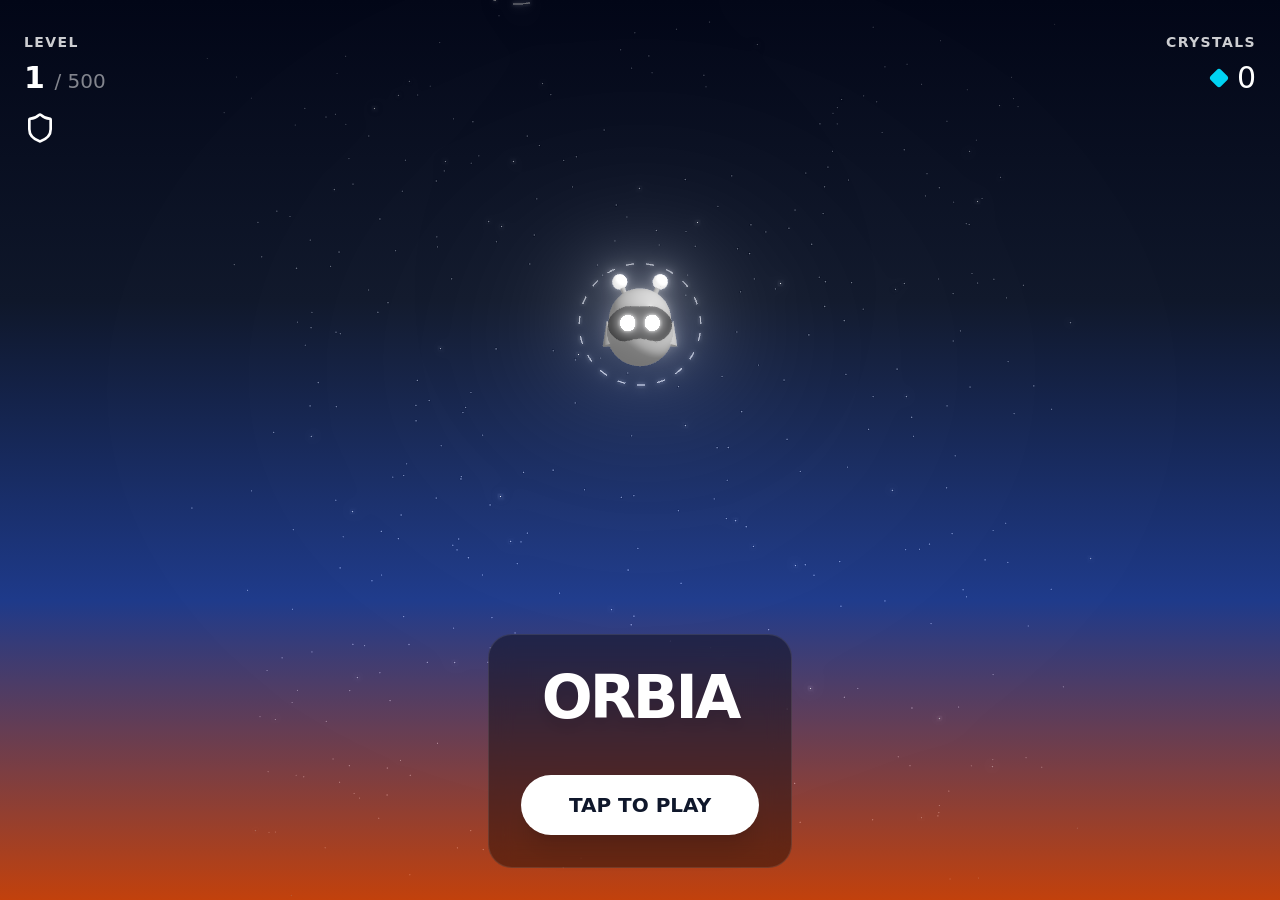
<file: index.html>
<!DOCTYPE html>
<!--sMHydZa5gIMgp__5qyY9s-->
<html lang="en">
  <head>
    <meta charset="utf-8" />
    <meta name="viewport" content="width=device-width, initial-scale=1" />
    <link
      rel="stylesheet"
      href="/_next/static/css/ee1fc24de4cd6ccd.css"
      data-precedence="next"
    />
    <link
      rel="preload"
      as="script"
      fetchPriority="low"
      href="/_next/static/chunks/webpack-0261a6baf7a15503.js"
    />
    <script
      src="/_next/static/chunks/4bd1b696-21f374d1156f834a.js"
      async=""
    ></script>
    <script
      src="/_next/static/chunks/255-769a499a58f6cdbf.js"
      async=""
    ></script>
    <script
      src="/_next/static/chunks/main-app-d895a08eedf1825a.js"
      async=""
    ></script>
    <script
      src="/_next/static/chunks/b536a0f1-171f5a420d0144e4.js"
      async=""
    ></script>
    <script
      src="/_next/static/chunks/bd904a5c-9c0670f6b114bcd8.js"
      async=""
    ></script>
    <script
      src="/_next/static/chunks/a3cd4a83-02c0a4aa8395caed.js"
      async=""
    ></script>
    <script
      src="/_next/static/chunks/f6211eb1-63bf9bd3892ca52b.js"
      async=""
    ></script>
    <script
      src="/_next/static/chunks/f5b4d29a-7ccdf7217bf3a826.js"
      async=""
    ></script>
    <script
      src="/_next/static/chunks/424-7317acba9d1c164e.js"
      async=""
    ></script>
    <script
      src="/_next/static/chunks/app/page-c084adb956b134d2.js"
      async=""
    ></script>
    <title>My Google AI Studio App</title>
    <meta name="description" content="My Google AI Studio App" />
    <script src="https://youtube.com" type="text/javascript"></script>
    <script
      src="/_next/static/chunks/polyfills-42372ed130431b0a.js"
      nomodule=""
    ></script>
  </head>
  <body>
    <div hidden=""><!--$--><!--/$--></div>
    <main
      class="w-screen h-screen overflow-hidden relative bg-[linear-gradient(to_bottom,#020617,#0f172a,#1e3a8a,#c2410c)] selection:bg-transparent"
    >
      <div class="w-full h-full absolute inset-0 cursor-pointer">
        <div
          style="
            position: relative;
            width: 100%;
            height: 100%;
            overflow: hidden;
            pointer-events: auto;
          "
        >
          <div style="width: 100%; height: 100%">
            <canvas style="display: block"></canvas>
          </div>
        </div>
      </div>
      <div
        class="absolute inset-0 pointer-events-none flex flex-col justify-between -z-0 py-8 px-6"
      >
        <div class="flex justify-between items-start pointer-events-auto">
          <div class="flex flex-col gap-2">
            <div
              class="text-white/80 text-sm font-bold tracking-widest flex items-baseline gap-2"
            >
              LEVEL
            </div>
            <div class="text-white text-3xl font-light">
              <span class="font-bold">1</span>
              <span class="text-white/50 text-xl">/ 500</span>
            </div>
            <div class="mt-2">
              <svg
                xmlns="http://www.w3.org/2000/svg"
                width="24"
                height="24"
                viewBox="0 0 24 24"
                fill="none"
                stroke="currentColor"
                stroke-width="2"
                stroke-linecap="round"
                stroke-linejoin="round"
                class="lucide lucide-shield w-8 h-8 text-white"
                aria-hidden="true"
              >
                <path
                  d="M20 13c0 5-3.5 7.5-7.66 8.95a1 1 0 0 1-.67-.01C7.5 20.5 4 18 4 13V6a1 1 0 0 1 1-1c2 0 4.5-1.2 6.24-2.72a1.17 1.17 0 0 1 1.52 0C14.51 3.81 17 5 19 5a1 1 0 0 1 1 1z"
                ></path>
              </svg>
            </div>
          </div>
          <div class="flex flex-col items-end gap-2 text-right">
            <div class="text-white/80 text-sm font-bold tracking-widest">
              CRYSTALS
            </div>
            <div class="text-white text-3xl font-light flex items-center gap-2">
              <svg
                xmlns="http://www.w3.org/2000/svg"
                width="24"
                height="24"
                viewBox="0 0 24 24"
                fill="none"
                stroke="currentColor"
                stroke-width="2"
                stroke-linecap="round"
                stroke-linejoin="round"
                class="lucide lucide-diamond w-5 h-5 text-cyan-400 fill-cyan-400"
                aria-hidden="true"
              >
                <path
                  d="M2.7 10.3a2.41 2.41 0 0 0 0 3.41l7.59 7.59a2.41 2.41 0 0 0 3.41 0l7.59-7.59a2.41 2.41 0 0 0 0-3.41l-7.59-7.59a2.41 2.41 0 0 0-3.41 0Z"
                ></path></svg
              >0<!-- -->
            </div>
          </div>
        </div>
        <div
          class="pointer-events-auto self-center bg-black/40 backdrop-blur-md p-8 rounded-3xl border border-white/10 text-center flex flex-col items-center gap-6"
          style="opacity: 0; transform: translateY(20px)"
        >
          <h1
            class="text-6xl font-bold text-white tracking-tighter drop-shadow-xl"
          >
            ORBIA
          </h1>
          <button
            class="mt-6 px-12 py-4 bg-white hover:bg-gray-100 text-xl font-bold text-slate-900 rounded-full transition-all hover:scale-105 active:scale-95 shadow-xl"
          >
            TAP TO PLAY
          </button>
        </div>
      </div>
    </main>
    <!--$--><!--/$-->
    <script
      src="/_next/static/chunks/webpack-0261a6baf7a15503.js"
      id="_R_"
      async=""
    ></script>
    <script>
      (self.__next_f = self.__next_f || []).push([0]);
    </script>
    <script>
      self.__next_f.push([
        1,
        '1:"$Sreact.fragment"\n2:I[9766,[],""]\n3:I[8924,[],""]\n4:I[1224,["367","static/chunks/b536a0f1-171f5a420d0144e4.js","831","static/chunks/bd904a5c-9c0670f6b114bcd8.js","664","static/chunks/a3cd4a83-02c0a4aa8395caed.js","413","static/chunks/f6211eb1-63bf9bd3892ca52b.js","922","static/chunks/f5b4d29a-7ccdf7217bf3a826.js","424","static/chunks/424-7317acba9d1c164e.js","974","static/chunks/app/page-c084adb956b134d2.js"],"GameScene"]\n5:I[5768,["367","static/chunks/b536a0f1-171f5a420d0144e4.js","831","static/chunks/bd904a5c-9c0670f6b114bcd8.js","664","static/chunks/a3cd4a83-02c0a4aa8395caed.js","413","static/chunks/f6211eb1-63bf9bd3892ca52b.js","922","static/chunks/f5b4d29a-7ccdf7217bf3a826.js","424","static/chunks/424-7317acba9d1c164e.js","974","static/chunks/app/page-c084adb956b134d2.js"],"UI"]\n6:I[4431,[],"OutletBoundary"]\n8:I[5278,[],"AsyncMetadataOutlet"]\na:I[4431,[],"ViewportBoundary"]\nc:I[4431,[],"MetadataBoundary"]\nd:"$Sreact.suspense"\nf:I[7150,[],""]\n:HL["/_next/static/css/ee1fc24de4cd6ccd.css","style"]\n',
      ]);
    </script>
    <script>
      self.__next_f.push([
        1,
        '0:{"P":null,"b":"sMHydZa5gIMgp__5qyY9s","p":"","c":["",""],"i":false,"f":[[["",{"children":["__PAGE__",{}]},"$undefined","$undefined",true],["",["$","$1","c",{"children":[[["$","link","0",{"rel":"stylesheet","href":"/_next/static/css/ee1fc24de4cd6ccd.css","precedence":"next","crossOrigin":"$undefined","nonce":"$undefined"}]],["$","html",null,{"lang":"en","children":[["$","head",null,{"children":["$","script",null,{"src":"https://youtube.com","type":"text/javascript"}]}],["$","body",null,{"suppressHydrationWarning":true,"children":["$","$L2",null,{"parallelRouterKey":"children","error":"$undefined","errorStyles":"$undefined","errorScripts":"$undefined","template":["$","$L3",null,{}],"templateStyles":"$undefined","templateScripts":"$undefined","notFound":[[["$","title",null,{"children":"404: This page could not be found."}],["$","div",null,{"style":{"fontFamily":"system-ui,\\"Segoe UI\\",Roboto,Helvetica,Arial,sans-serif,\\"Apple Color Emoji\\",\\"Segoe UI Emoji\\"","height":"100vh","textAlign":"center","display":"flex","flexDirection":"column","alignItems":"center","justifyContent":"center"},"children":["$","div",null,{"children":[["$","style",null,{"dangerouslySetInnerHTML":{"__html":"body{color:#000;background:#fff;margin:0}.next-error-h1{border-right:1px solid rgba(0,0,0,.3)}@media (prefers-color-scheme:dark){body{color:#fff;background:#000}.next-error-h1{border-right:1px solid rgba(255,255,255,.3)}}"}}],["$","h1",null,{"className":"next-error-h1","style":{"display":"inline-block","margin":"0 20px 0 0","padding":"0 23px 0 0","fontSize":24,"fontWeight":500,"verticalAlign":"top","lineHeight":"49px"},"children":404}],["$","div",null,{"style":{"display":"inline-block"},"children":["$","h2",null,{"style":{"fontSize":14,"fontWeight":400,"lineHeight":"49px","margin":0},"children":"This page could not be found."}]}]]}]}]],[]],"forbidden":"$undefined","unauthorized":"$undefined"}]}]]}]]}],{"children":["__PAGE__",["$","$1","c",{"children":[["$","main",null,{"className":"w-screen h-screen overflow-hidden relative bg-[linear-gradient(to_bottom,#020617,#0f172a,#1e3a8a,#c2410c)] selection:bg-transparent","children":[["$","$L4",null,{}],["$","$L5",null,{}]]}],null,["$","$L6",null,{"children":["$L7",["$","$L8",null,{"promise":"$@9"}]]}]]}],{},null,false]},null,false],["$","$1","h",{"children":[null,[["$","$La",null,{"children":"$Lb"}],null],["$","$Lc",null,{"children":["$","div",null,{"hidden":true,"children":["$","$d",null,{"fallback":null,"children":"$Le"}]}]}]]}],false]],"m":"$undefined","G":["$f",[]],"s":false,"S":true}\n',
      ]);
    </script>
    <script>
      self.__next_f.push([
        1,
        'b:[["$","meta","0",{"charSet":"utf-8"}],["$","meta","1",{"name":"viewport","content":"width=device-width, initial-scale=1"}]]\n7:null\n',
      ]);
    </script>
    <script>
      self.__next_f.push([
        1,
        '9:{"metadata":[["$","title","0",{"children":"My Google AI Studio App"}],["$","meta","1",{"name":"description","content":"My Google AI Studio App"}]],"error":null,"digest":"$undefined"}\n',
      ]);
    </script>
    <script>
      self.__next_f.push([1, 'e:"$9:metadata"\n']);
    </script>
  </body>
</html>
</file>
<file: _next/static/css/ee1fc24de4cd6ccd.css>
/*! tailwindcss v4.1.11 | MIT License | https://tailwindcss.com */@layer properties{@supports ((-webkit-hyphens:none) and (not (margin-trim:inline))) or ((-moz-orient:inline) and (not (color:rgb(from red r g b)))){*,::backdrop,:after,:before{--tw-rotate-x:initial;--tw-rotate-y:initial;--tw-rotate-z:initial;--tw-skew-x:initial;--tw-skew-y:initial;--tw-border-style:solid;--tw-font-weight:initial;--tw-tracking:initial;--tw-shadow:0 0 #0000;--tw-shadow-color:initial;--tw-shadow-alpha:100%;--tw-inset-shadow:0 0 #0000;--tw-inset-shadow-color:initial;--tw-inset-shadow-alpha:100%;--tw-ring-color:initial;--tw-ring-shadow:0 0 #0000;--tw-inset-ring-color:initial;--tw-inset-ring-shadow:0 0 #0000;--tw-ring-inset:initial;--tw-ring-offset-width:0px;--tw-ring-offset-color:#fff;--tw-ring-offset-shadow:0 0 #0000;--tw-blur:initial;--tw-brightness:initial;--tw-contrast:initial;--tw-grayscale:initial;--tw-hue-rotate:initial;--tw-invert:initial;--tw-opacity:initial;--tw-saturate:initial;--tw-sepia:initial;--tw-drop-shadow:initial;--tw-drop-shadow-color:initial;--tw-drop-shadow-alpha:100%;--tw-drop-shadow-size:initial;--tw-backdrop-blur:initial;--tw-backdrop-brightness:initial;--tw-backdrop-contrast:initial;--tw-backdrop-grayscale:initial;--tw-backdrop-hue-rotate:initial;--tw-backdrop-invert:initial;--tw-backdrop-opacity:initial;--tw-backdrop-saturate:initial;--tw-backdrop-sepia:initial;--tw-ease:initial;--tw-scale-x:1;--tw-scale-y:1;--tw-scale-z:1}}}@layer theme{:host,:root{--font-sans:ui-sans-serif,system-ui,sans-serif,"Apple Color Emoji","Segoe UI Emoji","Segoe UI Symbol","Noto Color Emoji";--font-mono:ui-monospace,SFMono-Regular,Menlo,Monaco,Consolas,"Liberation Mono","Courier New",monospace;--color-cyan-200:oklch(91.7% .08 205.041);--color-cyan-400:oklch(78.9% .154 211.53);--color-cyan-500:oklch(71.5% .143 215.221);--color-slate-900:oklch(20.8% .042 265.755);--color-gray-100:oklch(96.7% .003 264.542);--color-black:#000;--color-white:#fff;--spacing:.25rem;--text-sm:.875rem;--text-sm--line-height:calc(1.25/.875);--text-xl:1.25rem;--text-xl--line-height:calc(1.75/1.25);--text-3xl:1.875rem;--text-3xl--line-height:calc(2.25/1.875);--text-4xl:2.25rem;--text-4xl--line-height:calc(2.5/2.25);--text-6xl:3.75rem;--text-6xl--line-height:1;--text-7xl:4.5rem;--text-7xl--line-height:1;--font-weight-light:300;--font-weight-bold:700;--font-weight-black:900;--tracking-tighter:-.05em;--tracking-widest:.1em;--radius-3xl:1.5rem;--drop-shadow-xl:0 9px 7px #0000001a;--ease-in:cubic-bezier(.4,0,1,1);--ease-out:cubic-bezier(0,0,.2,1);--ease-in-out:cubic-bezier(.4,0,.2,1);--blur-md:12px;--default-transition-duration:.15s;--default-transition-timing-function:cubic-bezier(.4,0,.2,1);--default-font-family:var(--font-sans);--default-mono-font-family:var(--font-mono)}}@layer base{*,::backdrop,:after,:before{box-sizing:border-box;border:0 solid;margin:0;padding:0}::file-selector-button{box-sizing:border-box;border:0 solid;margin:0;padding:0}:host,html{-webkit-text-size-adjust:100%;-moz-tab-size:4;-o-tab-size:4;tab-size:4;line-height:1.5;font-family:var(--default-font-family,ui-sans-serif,system-ui,sans-serif,"Apple Color Emoji","Segoe UI Emoji","Segoe UI Symbol","Noto Color Emoji");font-feature-settings:var(--default-font-feature-settings,normal);font-variation-settings:var(--default-font-variation-settings,normal);-webkit-tap-highlight-color:transparent}hr{height:0;color:inherit;border-top-width:1px}abbr:where([title]){-webkit-text-decoration:underline dotted;text-decoration:underline dotted}h1,h2,h3,h4,h5,h6{font-size:inherit;font-weight:inherit}a{color:inherit;-webkit-text-decoration:inherit;text-decoration:inherit}b,strong{font-weight:bolder}code,kbd,pre,samp{font-family:var(--default-mono-font-family,ui-monospace,SFMono-Regular,Menlo,Monaco,Consolas,"Liberation Mono","Courier New",monospace);font-feature-settings:var(--default-mono-font-feature-settings,normal);font-variation-settings:var(--default-mono-font-variation-settings,normal);font-size:1em}small{font-size:80%}sub,sup{vertical-align:baseline;font-size:75%;line-height:0;position:relative}sub{bottom:-.25em}sup{top:-.5em}table{text-indent:0;border-color:inherit;border-collapse:collapse}:-moz-focusring{outline:auto}progress{vertical-align:baseline}summary{display:list-item}menu,ol,ul{list-style:none}audio,canvas,embed,iframe,img,object,svg,video{vertical-align:middle;display:block}img,video{max-width:100%;height:auto}button,input,optgroup,select,textarea{font:inherit;font-feature-settings:inherit;font-variation-settings:inherit;letter-spacing:inherit;color:inherit;opacity:1;background-color:#0000;border-radius:0}::file-selector-button{font:inherit;font-feature-settings:inherit;font-variation-settings:inherit;letter-spacing:inherit;color:inherit;opacity:1;background-color:#0000;border-radius:0}:where(select:is([multiple],[size])) optgroup{font-weight:bolder}:where(select:is([multiple],[size])) optgroup option{padding-inline-start:20px}::file-selector-button{margin-inline-end:4px}::-moz-placeholder{opacity:1}::placeholder{opacity:1}@supports (not (-webkit-appearance:-apple-pay-button)) or (contain-intrinsic-size:1px){::-moz-placeholder{color:currentColor}::placeholder{color:currentColor}@supports (color:color-mix(in lab,red,red)){::-moz-placeholder{color:color-mix(in oklab,currentcolor 50%,transparent)}::placeholder{color:color-mix(in oklab,currentcolor 50%,transparent)}}}textarea{resize:vertical}::-webkit-search-decoration{-webkit-appearance:none}::-webkit-date-and-time-value{min-height:1lh;text-align:inherit}::-webkit-datetime-edit{display:inline-flex}::-webkit-datetime-edit-fields-wrapper{padding:0}::-webkit-datetime-edit,::-webkit-datetime-edit-year-field{padding-block:0}::-webkit-datetime-edit-day-field,::-webkit-datetime-edit-month-field{padding-block:0}::-webkit-datetime-edit-hour-field,::-webkit-datetime-edit-minute-field{padding-block:0}::-webkit-datetime-edit-millisecond-field,::-webkit-datetime-edit-second-field{padding-block:0}::-webkit-datetime-edit-meridiem-field{padding-block:0}:-moz-ui-invalid{box-shadow:none}button,input:where([type=button],[type=reset],[type=submit]){-webkit-appearance:button;-moz-appearance:button;appearance:button}::file-selector-button{-webkit-appearance:button;-moz-appearance:button;appearance:button}::-webkit-inner-spin-button,::-webkit-outer-spin-button{height:auto}[hidden]:where(:not([hidden=until-found])){display:none!important}}@layer components;@layer utilities{.pointer-events-auto{pointer-events:auto}.pointer-events-none{pointer-events:none}.visible{visibility:visible}.absolute{position:absolute}.fixed{position:fixed}.relative{position:relative}.static{position:static}.sticky{position:sticky}.inset-0{inset:calc(var(--spacing)*0)}.-z-0{z-index:calc(0*-1)}.mt-2{margin-top:calc(var(--spacing)*2)}.mt-4{margin-top:calc(var(--spacing)*4)}.mt-6{margin-top:calc(var(--spacing)*6)}.mb-2{margin-bottom:calc(var(--spacing)*2)}.block{display:block}.contents{display:contents}.flex{display:flex}.hidden{display:none}.inline{display:inline}.inline-block{display:inline-block}.h-5{height:calc(var(--spacing)*5)}.h-8{height:calc(var(--spacing)*8)}.h-full{height:100%}.h-screen{height:100vh}.w-5{width:calc(var(--spacing)*5)}.w-8{width:calc(var(--spacing)*8)}.w-full{width:100%}.w-screen{width:100vw}.shrink{flex-shrink:1}.transform{transform:var(--tw-rotate-x,)var(--tw-rotate-y,)var(--tw-rotate-z,)var(--tw-skew-x,)var(--tw-skew-y,)}.cursor-pointer{cursor:pointer}.resize{resize:both}.flex-col{flex-direction:column}.items-baseline{align-items:baseline}.items-center{align-items:center}.items-end{align-items:flex-end}.items-start{align-items:flex-start}.justify-between{justify-content:space-between}.gap-2{gap:calc(var(--spacing)*2)}.gap-6{gap:calc(var(--spacing)*6)}.self-center{align-self:center}.overflow-hidden{overflow:hidden}.rounded{border-radius:.25rem}.rounded-3xl{border-radius:var(--radius-3xl)}.rounded-full{border-radius:3.40282e+38px}.border{border-style:var(--tw-border-style);border-width:1px}.border-cyan-500\/30{border-color:#00b7d74d}@supports (color:color-mix(in lab,red,red)){.border-cyan-500\/30{border-color:color-mix(in oklab,var(--color-cyan-500)30%,transparent)}}.border-white\/10{border-color:#ffffff1a}@supports (color:color-mix(in lab,red,red)){.border-white\/10{border-color:color-mix(in oklab,var(--color-white)10%,transparent)}}.bg-black\/40{background-color:#0006}@supports (color:color-mix(in lab,red,red)){.bg-black\/40{background-color:color-mix(in oklab,var(--color-black)40%,transparent)}}.bg-black\/80{background-color:#000c}@supports (color:color-mix(in lab,red,red)){.bg-black\/80{background-color:color-mix(in oklab,var(--color-black)80%,transparent)}}.bg-cyan-500{background-color:var(--color-cyan-500)}.bg-white{background-color:var(--color-white)}.bg-\[linear-gradient\(to_bottom\,\#020617\,\#0f172a\,\#1e3a8a\,\#c2410c\)\]{background-image:linear-gradient(#020617,#0f172a,#1e3a8a,#c2410c)}.fill-cyan-400{fill:var(--color-cyan-400)}.p-8{padding:calc(var(--spacing)*8)}.p-10{padding:calc(var(--spacing)*10)}.px-6{padding-inline:calc(var(--spacing)*6)}.px-12{padding-inline:calc(var(--spacing)*12)}.py-4{padding-block:calc(var(--spacing)*4)}.py-8{padding-block:calc(var(--spacing)*8)}.text-center{text-align:center}.text-right{text-align:right}.text-3xl{font-size:var(--text-3xl);line-height:var(--tw-leading,var(--text-3xl--line-height))}.text-4xl{font-size:var(--text-4xl);line-height:var(--tw-leading,var(--text-4xl--line-height))}.text-6xl{font-size:var(--text-6xl);line-height:var(--tw-leading,var(--text-6xl--line-height))}.text-7xl{font-size:var(--text-7xl);line-height:var(--tw-leading,var(--text-7xl--line-height))}.text-sm{font-size:var(--text-sm);line-height:var(--tw-leading,var(--text-sm--line-height))}.text-xl{font-size:var(--text-xl);line-height:var(--tw-leading,var(--text-xl--line-height))}.font-black{--tw-font-weight:var(--font-weight-black);font-weight:var(--font-weight-black)}.font-bold{--tw-font-weight:var(--font-weight-bold);font-weight:var(--font-weight-bold)}.font-light{--tw-font-weight:var(--font-weight-light);font-weight:var(--font-weight-light)}.tracking-tighter{--tw-tracking:var(--tracking-tighter);letter-spacing:var(--tracking-tighter)}.tracking-widest{--tw-tracking:var(--tracking-widest);letter-spacing:var(--tracking-widest)}.text-cyan-200{color:var(--color-cyan-200)}.text-cyan-400{color:var(--color-cyan-400)}.text-slate-900{color:var(--color-slate-900)}.text-white{color:var(--color-white)}.text-white\/50{color:#ffffff80}@supports (color:color-mix(in lab,red,red)){.text-white\/50{color:color-mix(in oklab,var(--color-white)50%,transparent)}}.text-white\/80{color:#fffc}@supports (color:color-mix(in lab,red,red)){.text-white\/80{color:color-mix(in oklab,var(--color-white)80%,transparent)}}.uppercase{text-transform:uppercase}.shadow{--tw-shadow:0 1px 3px 0 var(--tw-shadow-color,#0000001a),0 1px 2px -1px var(--tw-shadow-color,#0000001a)}.shadow,.shadow-\[0_0_30px_rgba\(34\,211\,238\,0\.5\)\]{box-shadow:var(--tw-inset-shadow),var(--tw-inset-ring-shadow),var(--tw-ring-offset-shadow),var(--tw-ring-shadow),var(--tw-shadow)}.shadow-\[0_0_30px_rgba\(34\,211\,238\,0\.5\)\]{--tw-shadow:0 0 30px var(--tw-shadow-color,#22d3ee80)}.shadow-xl{--tw-shadow:0 20px 25px -5px var(--tw-shadow-color,#0000001a),0 8px 10px -6px var(--tw-shadow-color,#0000001a)}.ring,.shadow-xl{box-shadow:var(--tw-inset-shadow),var(--tw-inset-ring-shadow),var(--tw-ring-offset-shadow),var(--tw-ring-shadow),var(--tw-shadow)}.ring{--tw-ring-shadow:var(--tw-ring-inset,)0 0 0 calc(1px + var(--tw-ring-offset-width))var(--tw-ring-color,currentcolor)}.blur{--tw-blur:blur(8px)}.blur,.drop-shadow{filter:var(--tw-blur,)var(--tw-brightness,)var(--tw-contrast,)var(--tw-grayscale,)var(--tw-hue-rotate,)var(--tw-invert,)var(--tw-saturate,)var(--tw-sepia,)var(--tw-drop-shadow,)}.drop-shadow{--tw-drop-shadow-size:drop-shadow(0 1px 2px var(--tw-drop-shadow-color,#0000001a))drop-shadow(0 1px 1px var(--tw-drop-shadow-color,#0000000f));--tw-drop-shadow:drop-shadow(0 1px 2px #0000001a)drop-shadow(0 1px 1px #0000000f)}.drop-shadow-xl{--tw-drop-shadow-size:drop-shadow(0 9px 7px var(--tw-drop-shadow-color,#0000001a));--tw-drop-shadow:drop-shadow(var(--drop-shadow-xl))}.drop-shadow-xl,.filter{filter:var(--tw-blur,)var(--tw-brightness,)var(--tw-contrast,)var(--tw-grayscale,)var(--tw-hue-rotate,)var(--tw-invert,)var(--tw-saturate,)var(--tw-sepia,)var(--tw-drop-shadow,)}.backdrop-blur-md{--tw-backdrop-blur:blur(var(--blur-md));backdrop-filter:var(--tw-backdrop-blur,)var(--tw-backdrop-brightness,)var(--tw-backdrop-contrast,)var(--tw-backdrop-grayscale,)var(--tw-backdrop-hue-rotate,)var(--tw-backdrop-invert,)var(--tw-backdrop-opacity,)var(--tw-backdrop-saturate,)var(--tw-backdrop-sepia,)}.transition{transition-property:color,background-color,border-color,outline-color,text-decoration-color,fill,stroke,--tw-gradient-from,--tw-gradient-via,--tw-gradient-to,opacity,box-shadow,transform,translate,scale,rotate,filter,backdrop-filter,display,visibility,content-visibility,overlay,pointer-events;transition-timing-function:var(--tw-ease,var(--default-transition-timing-function));transition-duration:var(--tw-duration,var(--default-transition-duration))}.transition-all{transition-property:all;transition-timing-function:var(--tw-ease,var(--default-transition-timing-function));transition-duration:var(--tw-duration,var(--default-transition-duration))}.ease-in{--tw-ease:var(--ease-in);transition-timing-function:var(--ease-in)}.ease-in-out{--tw-ease:var(--ease-in-out);transition-timing-function:var(--ease-in-out)}.ease-out{--tw-ease:var(--ease-out);transition-timing-function:var(--ease-out)}.selection\:bg-transparent ::-moz-selection{background-color:#0000}.selection\:bg-transparent ::selection{background-color:#0000}.selection\:bg-transparent::-moz-selection{background-color:#0000}.selection\:bg-transparent::selection{background-color:#0000}@media (hover:hover){.hover\:scale-105:hover{--tw-scale-x:105%;--tw-scale-y:105%;--tw-scale-z:105%;scale:var(--tw-scale-x)var(--tw-scale-y)}.hover\:bg-cyan-400:hover{background-color:var(--color-cyan-400)}.hover\:bg-gray-100:hover{background-color:var(--color-gray-100)}}.active\:scale-95:active{--tw-scale-x:95%;--tw-scale-y:95%;--tw-scale-z:95%;scale:var(--tw-scale-x)var(--tw-scale-y)}}@property --tw-rotate-x{syntax:"*";inherits:false}@property --tw-rotate-y{syntax:"*";inherits:false}@property --tw-rotate-z{syntax:"*";inherits:false}@property --tw-skew-x{syntax:"*";inherits:false}@property --tw-skew-y{syntax:"*";inherits:false}@property --tw-border-style{syntax:"*";inherits:false;initial-value:solid}@property --tw-font-weight{syntax:"*";inherits:false}@property --tw-tracking{syntax:"*";inherits:false}@property --tw-shadow{syntax:"*";inherits:false;initial-value:0 0 #0000}@property --tw-shadow-color{syntax:"*";inherits:false}@property --tw-shadow-alpha{syntax:"<percentage>";inherits:false;initial-value:100%}@property --tw-inset-shadow{syntax:"*";inherits:false;initial-value:0 0 #0000}@property --tw-inset-shadow-color{syntax:"*";inherits:false}@property --tw-inset-shadow-alpha{syntax:"<percentage>";inherits:false;initial-value:100%}@property --tw-ring-color{syntax:"*";inherits:false}@property --tw-ring-shadow{syntax:"*";inherits:false;initial-value:0 0 #0000}@property --tw-inset-ring-color{syntax:"*";inherits:false}@property --tw-inset-ring-shadow{syntax:"*";inherits:false;initial-value:0 0 #0000}@property --tw-ring-inset{syntax:"*";inherits:false}@property --tw-ring-offset-width{syntax:"<length>";inherits:false;initial-value:0}@property --tw-ring-offset-color{syntax:"*";inherits:false;initial-value:#fff}@property --tw-ring-offset-shadow{syntax:"*";inherits:false;initial-value:0 0 #0000}@property --tw-blur{syntax:"*";inherits:false}@property --tw-brightness{syntax:"*";inherits:false}@property --tw-contrast{syntax:"*";inherits:false}@property --tw-grayscale{syntax:"*";inherits:false}@property --tw-hue-rotate{syntax:"*";inherits:false}@property --tw-invert{syntax:"*";inherits:false}@property --tw-opacity{syntax:"*";inherits:false}@property --tw-saturate{syntax:"*";inherits:false}@property --tw-sepia{syntax:"*";inherits:false}@property --tw-drop-shadow{syntax:"*";inherits:false}@property --tw-drop-shadow-color{syntax:"*";inherits:false}@property --tw-drop-shadow-alpha{syntax:"<percentage>";inherits:false;initial-value:100%}@property --tw-drop-shadow-size{syntax:"*";inherits:false}@property --tw-backdrop-blur{syntax:"*";inherits:false}@property --tw-backdrop-brightness{syntax:"*";inherits:false}@property --tw-backdrop-contrast{syntax:"*";inherits:false}@property --tw-backdrop-grayscale{syntax:"*";inherits:false}@property --tw-backdrop-hue-rotate{syntax:"*";inherits:false}@property --tw-backdrop-invert{syntax:"*";inherits:false}@property --tw-backdrop-opacity{syntax:"*";inherits:false}@property --tw-backdrop-saturate{syntax:"*";inherits:false}@property --tw-backdrop-sepia{syntax:"*";inherits:false}@property --tw-ease{syntax:"*";inherits:false}@property --tw-scale-x{syntax:"*";inherits:false;initial-value:1}@property --tw-scale-y{syntax:"*";inherits:false;initial-value:1}@property --tw-scale-z{syntax:"*";inherits:false;initial-value:1}
</file>
